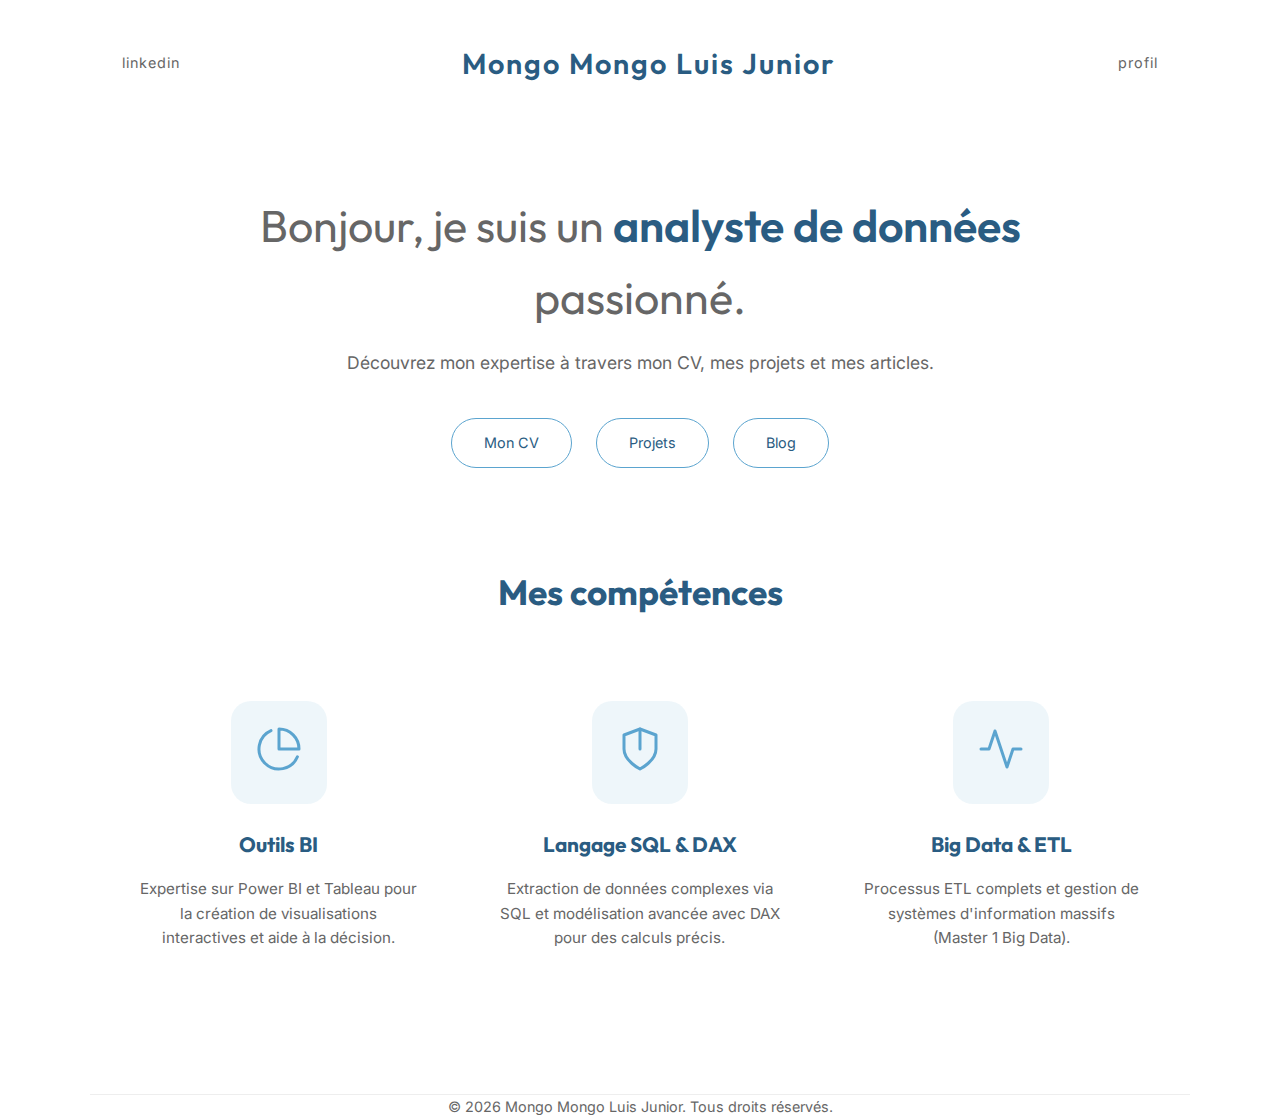
<file: index.html>
<!DOCTYPE html>
<html lang="fr">

<head>
    <meta charset="UTF-8">
    <meta name="viewport" content="width=device-width, initial-scale=1.0">
    <title>Portfolio | Data Analyst</title>
    <link rel="stylesheet" href="style.css">
    <link rel="preconnect" href="https://fonts.googleapis.com">
    <link rel="preconnect" href="https://fonts.gstatic.com" crossorigin>
    <link
        href="https://fonts.googleapis.com/css2?family=Inter:wght@300;400;500;600;700&family=Outfit:wght@300;400;600&display=swap"
        rel="stylesheet">
    <meta name="description"
        content="Portfolio professionnel de Data Analyst inspiré par un design minimaliste et impactant.">
</head>

<body>
    <header>
        <nav class="container">
            <div class="nav-left">
                <a href="https://www.linkedin.com/in/luis-junior-mongo-mongo-b199b4204" target="_blank"
                    class="nav-link">linkedin</a>
            </div>
            <div class="nav-center">
                <h1 class="logo">Mongo Mongo Luis Junior</h1>
            </div>
            <div class="nav-right">
                <a href="profil.html" class="nav-link">profil</a>
            </div>
        </nav>
    </header>

    <main>
        <section class="hero container">
            <div class="hero-content">
                <h2 class="hero-title">Bonjour, je suis un <span class="highlight">analyste de données</span> passionné.
                </h2>
                <p class="hero-subtitle">Découvrez mon expertise à travers mon CV, mes projets et mes articles.</p>
                <div class="hero-btns">
                    <a href="assets/mon cv.pdf" target="_blank" class="btn btn-outline">Mon CV</a>
                    <a href="projets.html" class="btn btn-outline">Projets</a>
                    <a href="blog.html" class="btn btn-outline">Blog</a>
                </div>
            </div>
            </div>
        </section>

        <section class="skills container">
            <h3 class="section-title">Mes compétences</h3>
            <div class="skills-grid">
                <div class="skill-card">
                    <div class="skill-icon">
                        <svg xmlns="http://www.w3.org/2000/svg" width="48" height="48" viewBox="0 0 24 24" fill="none"
                            stroke="currentColor" stroke-width="1.5" stroke-linecap="round" stroke-linejoin="round">
                            <path d="M21.21 15.89A10 10 0 1 1 8 2.83" />
                            <path d="M22 12A10 10 0 0 0 12 2v10z" />
                        </svg>
                    </div>
                    <h4 class="skill-name">Outils BI</h4>
                    <p class="skill-text">Expertise sur Power BI et Tableau pour la création de visualisations
                        interactives et aide à la décision.</p>
                </div>
                <div class="skill-card">
                    <div class="skill-icon">
                        <svg xmlns="http://www.w3.org/2000/svg" width="48" height="48" viewBox="0 0 24 24" fill="none"
                            stroke="currentColor" stroke-width="1.5" stroke-linecap="round" stroke-linejoin="round">
                            <path d="M12 22s8-4 8-10V5l-8-3-8 3v7c0 6 8 10 8 10z" />
                            <path d="M12 12V2" />
                        </svg>
                    </div>
                    <h4 class="skill-name">Langage SQL & DAX</h4>
                    <p class="skill-text">Extraction de données complexes via SQL et modélisation avancée avec DAX pour
                        des calculs précis.</p>
                </div>
                <div class="skill-card">
                    <div class="skill-icon">
                        <svg xmlns="http://www.w3.org/2000/svg" width="48" height="48" viewBox="0 0 24 24" fill="none"
                            stroke="currentColor" stroke-width="1.5" stroke-linecap="round" stroke-linejoin="round">
                            <polyline points="22 12 18 12 15 21 9 3 6 12 2 12" />
                        </svg>
                    </div>
                    <h4 class="skill-name">Big Data & ETL</h4>
                    <p class="skill-text">Processus ETL complets et gestion de systèmes d'information massifs (Master 1
                        Big Data).</p>
                </div>
            </div>
        </section>
    </main>

    <footer class="container">
        <p>&copy; 2026 Mongo Mongo Luis Junior. Tous droits réservés.</p>
    </footer>

    <script>
        // Simple animations on appearance
        const observerOptions = {
            threshold: 0.1
        };

        const observer = new IntersectionObserver((entries) => {
            entries.forEach(entry => {
                if (entry.isIntersecting) {
                    entry.target.classList.add('visible');
                }
            });
        }, observerOptions);

        document.querySelectorAll('.skill-card, .hero-content, .hero-image-container').forEach(el => {
            el.classList.add('fade-in');
            observer.observe(el);
        });
    </script>
</body>

</html>
</file>
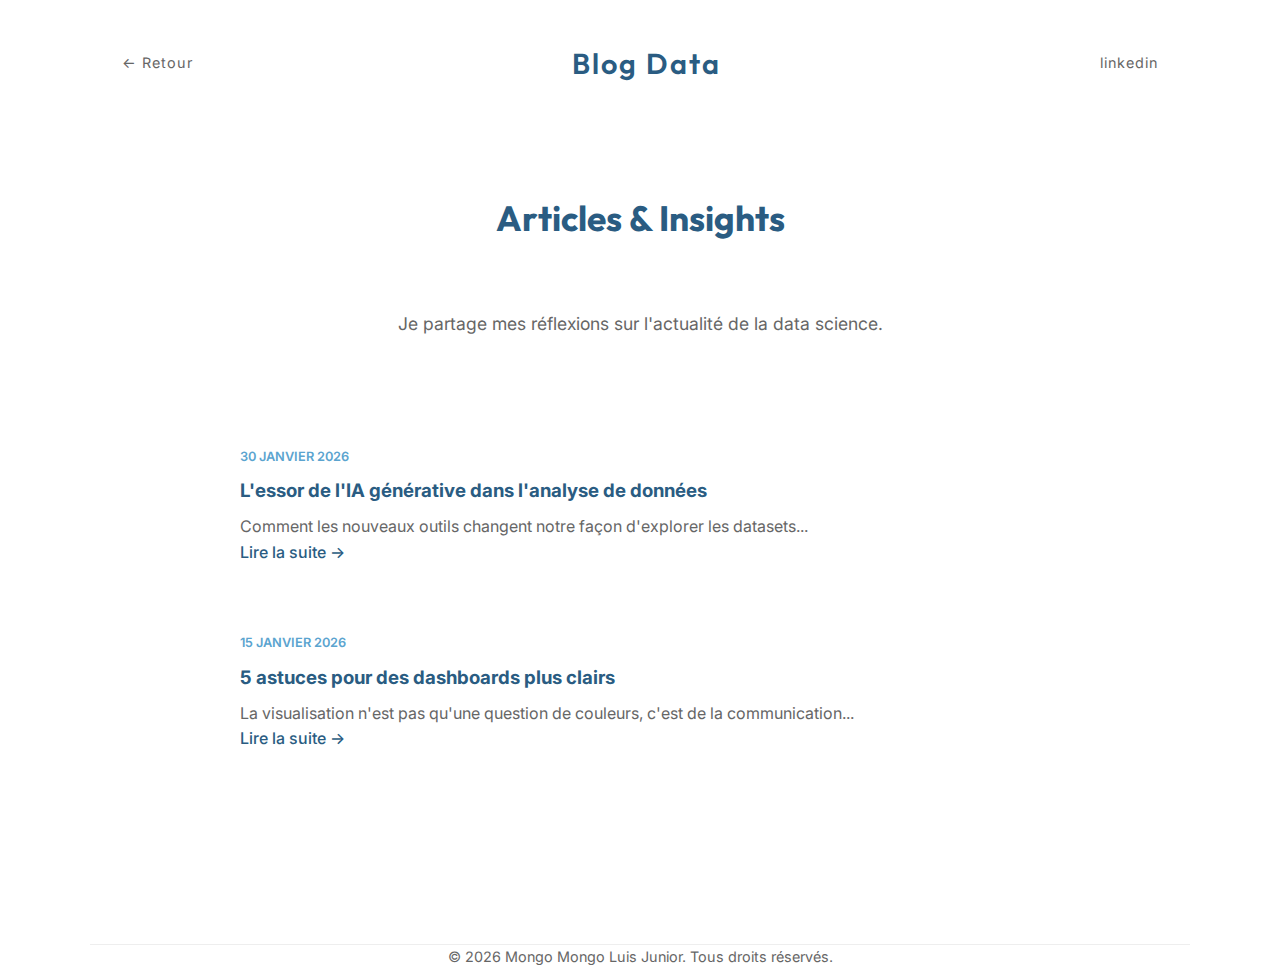
<file: blog.html>
<!DOCTYPE html>
<html lang="fr">

<head>
    <meta charset="UTF-8">
    <meta name="viewport" content="width=device-width, initial-scale=1.0">
    <title>Blog | Mongo Mongo Luis Junior</title>
    <link rel="stylesheet" href="style.css">
    <link
        href="https://fonts.googleapis.com/css2?family=Inter:wght@300;400;500;600;700&family=Outfit:wght@300;400;600&display=swap"
        rel="stylesheet">
</head>

<body>
    <header>
        <nav class="container">
            <div class="nav-left">
                <a href="index.html" class="nav-link">← Retour</a>
            </div>
            <div class="nav-center">
                <h1 class="logo">Blog Data</h1>
            </div>
            <div class="nav-right">
                <a href="#" class="nav-link">linkedin</a>
            </div>
        </nav>
    </header>

    <main class="container">
        <section class="page-header" style="text-align: center; padding: 4rem 0;">
            <h2 class="section-title">Articles & Insights</h2>
            <p class="hero-subtitle">Je partage mes réflexions sur l'actualité de la data science.</p>
        </section>

        <section class="blog-list" style="max-width: 800px; margin: 0 auto; padding-bottom: 8rem;">
            <article style="margin-bottom: 4rem;">
                <span style="color: var(--accent-color); font-size: 0.8rem; font-weight: 600;">30 JANVIER 2026</span>
                <h3 style="color: var(--primary-color); margin: 0.5rem 0;">L'essor de l'IA générative dans l'analyse de
                    données</h3>
                <p style="color: var(--text-light);">Comment les nouveaux outils changent notre façon d'explorer les
                    datasets...</p>
                <a href="#" style="color: var(--primary-color); text-decoration: none; font-weight: 500;">Lire la suite
                    →</a>
            </article>
            <article style="margin-bottom: 4rem;">
                <span style="color: var(--accent-color); font-size: 0.8rem; font-weight: 600;">15 JANVIER 2026</span>
                <h3 style="color: var(--primary-color); margin: 0.5rem 0;">5 astuces pour des dashboards plus clairs
                </h3>
                <p style="color: var(--text-light);">La visualisation n'est pas qu'une question de couleurs, c'est de la
                    communication...</p>
                <a href="#" style="color: var(--primary-color); text-decoration: none; font-weight: 500;">Lire la suite
                    →</a>
            </article>
        </section>
    </main>

    <footer class="container">
        <p>&copy; 2026 Mongo Mongo Luis Junior. Tous droits réservés.</p>
    </footer>
</body>

</html>
</file>
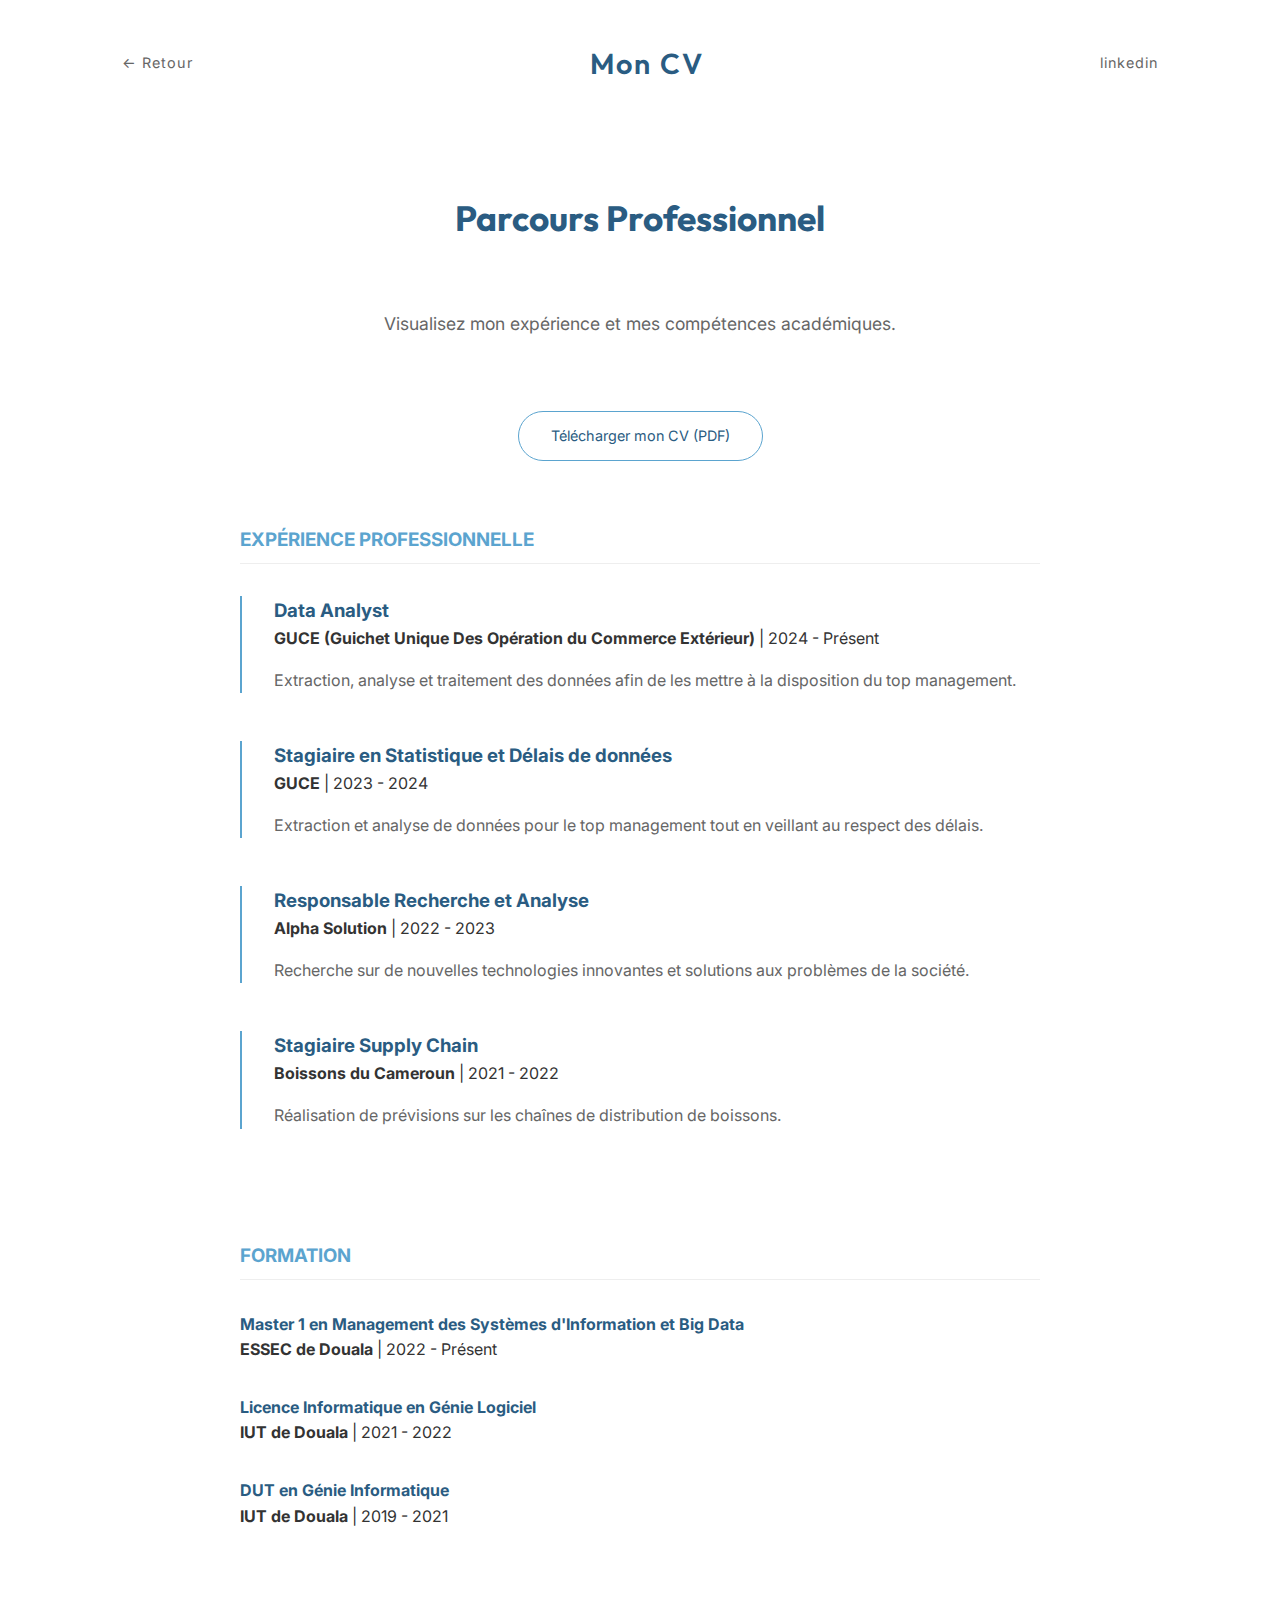
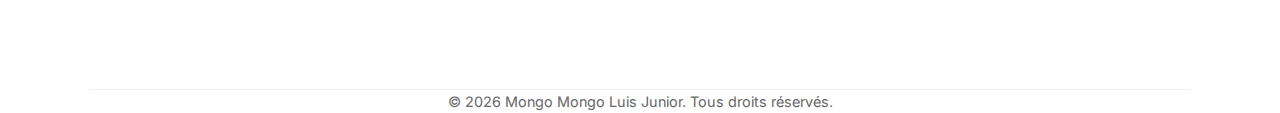
<file: cv.html>
<!DOCTYPE html>
<html lang="fr">

<head>
    <meta charset="UTF-8">
    <meta name="viewport" content="width=device-width, initial-scale=1.0">
    <title>CV | Mongo Mongo Luis Junior</title>
    <link rel="stylesheet" href="style.css">
    <link
        href="https://fonts.googleapis.com/css2?family=Inter:wght@300;400;500;600;700&family=Outfit:wght@300;400;600&display=swap"
        rel="stylesheet">
</head>

<body>
    <header>
        <nav class="container">
            <div class="nav-left">
                <a href="index.html" class="nav-link">← Retour</a>
            </div>
            <div class="nav-center">
                <h1 class="logo">Mon CV</h1>
            </div>
            <div class="nav-right">
                <a href="https://www.linkedin.com/in/luis-junior-mongo-mongo-b199b4204" target="_blank"
                    class="nav-link">linkedin</a>
            </div>
        </nav>
    </header>

    <main class="container">
        <section class="page-header" style="text-align: center; padding: 4rem 0;">
            <h2 class="section-title">Parcours Professionnel</h2>
            <p class="hero-subtitle">Visualisez mon expérience et mes compétences académiques.</p>
            <a href="assets/mon cv.pdf" target="_blank" class="btn btn-outline"
                style="display: inline-block; margin-top: 2rem;">Télécharger mon CV (PDF)</a>
        </section>

        <section class="cv-content" style="max-width: 800px; margin: 0 auto; padding-bottom: 4rem;">
            <h3
                style="margin-bottom: 2rem; border-bottom: 1px solid #eee; padding-bottom: 0.5rem; color: var(--accent-color);">
                EXPÉRIENCE PROFESSIONNELLE</h3>
            <div class="cv-item"
                style="margin-bottom: 3rem; border-left: 2px solid var(--accent-color); padding-left: 2rem;">
                <h3 style="color: var(--primary-color);">Data Analyst</h3>
                <p><strong>GUCE (Guichet Unique Des Opération du Commerce Extérieur)</strong> | 2024 - Présent</p>
                <p style="margin-top: 1rem; color: var(--text-light);">Extraction, analyse et traitement des données
                    afin de les mettre à la disposition du top management.</p>
            </div>
            <div class="cv-item"
                style="margin-bottom: 3rem; border-left: 2px solid var(--accent-color); padding-left: 2rem;">
                <h3 style="color: var(--primary-color);">Stagiaire en Statistique et Délais de données</h3>
                <p><strong>GUCE</strong> | 2023 - 2024</p>
                <p style="margin-top: 1rem; color: var(--text-light);">Extraction et analyse de données pour le top
                    management tout en veillant au respect des délais.</p>
            </div>
            <div class="cv-item"
                style="margin-bottom: 3rem; border-left: 2px solid var(--accent-color); padding-left: 2rem;">
                <h3 style="color: var(--primary-color);">Responsable Recherche et Analyse</h3>
                <p><strong>Alpha Solution</strong> | 2022 - 2023</p>
                <p style="margin-top: 1rem; color: var(--text-light);">Recherche sur de nouvelles technologies
                    innovantes et solutions aux problèmes de la société.</p>
            </div>
            <div class="cv-item"
                style="margin-bottom: 3rem; border-left: 2px solid var(--accent-color); padding-left: 2rem;">
                <h3 style="color: var(--primary-color);">Stagiaire Supply Chain</h3>
                <p><strong>Boissons du Cameroun</strong> | 2021 - 2022</p>
                <p style="margin-top: 1rem; color: var(--text-light);">Réalisation de prévisions sur les chaînes de
                    distribution de boissons.</p>
            </div>
        </section>

        <section class="education-content" style="max-width: 800px; margin: 0 auto; padding-bottom: 8rem;">
            <h3
                style="margin-bottom: 2rem; border-bottom: 1px solid #eee; padding-bottom: 0.5rem; color: var(--accent-color);">
                FORMATION</h3>
            <div class="cv-item" style="margin-bottom: 2rem;">
                <h4 style="color: var(--primary-color);">Master 1 en Management des Systèmes d'Information et Big Data
                </h4>
                <p><strong>ESSEC de Douala</strong> | 2022 - Présent</p>
            </div>
            <div class="cv-item" style="margin-bottom: 2rem;">
                <h4 style="color: var(--primary-color);">Licence Informatique en Génie Logiciel</h4>
                <p><strong>IUT de Douala</strong> | 2021 - 2022</p>
            </div>
            <div class="cv-item" style="margin-bottom: 2rem;">
                <h4 style="color: var(--primary-color);">DUT en Génie Informatique</h4>
                <p><strong>IUT de Douala</strong> | 2019 - 2021</p>
            </div>
        </section>
    </main>

    <footer class="container">
        <p>&copy; 2026 Mongo Mongo Luis Junior. Tous droits réservés.</p>
    </footer>
</body>

</html>
</file>
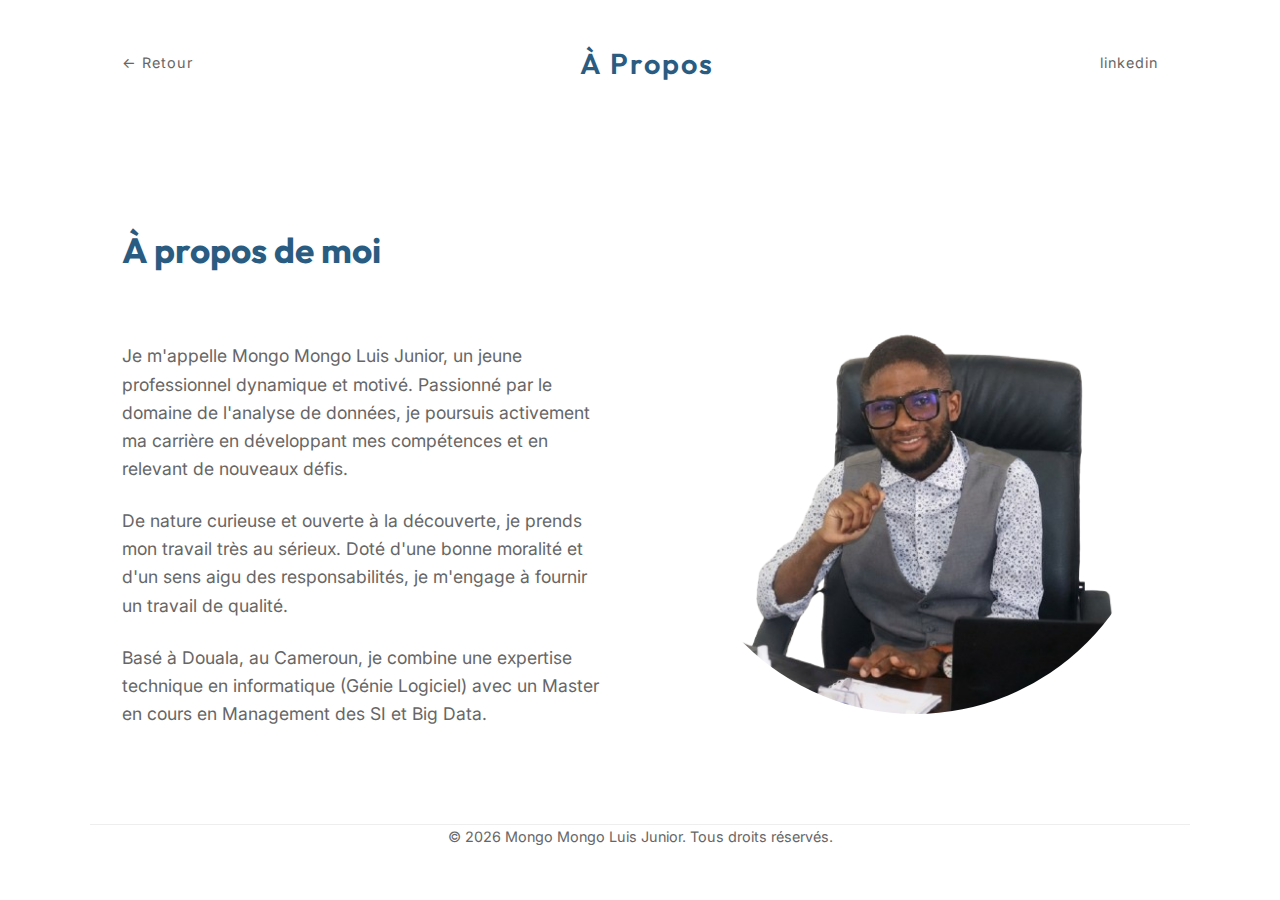
<file: profil.html>
<!DOCTYPE html>
<html lang="fr">

<head>
    <meta charset="UTF-8">
    <meta name="viewport" content="width=device-width, initial-scale=1.0">
    <title>Profil | Mongo Mongo Luis Junior</title>
    <link rel="stylesheet" href="style.css">
    <link
        href="https://fonts.googleapis.com/css2?family=Inter:wght@300;400;500;600;700&family=Outfit:wght@300;400;600&display=swap"
        rel="stylesheet">
</head>

<body>
    <header>
        <nav class="container">
            <div class="nav-left">
                <a href="index.html" class="nav-link">← Retour</a>
            </div>
            <div class="nav-center">
                <h1 class="logo">À Propos</h1>
            </div>
            <div class="nav-right">
                <a href="https://www.linkedin.com/in/luis-junior-mongo-mongo-b199b4204" target="_blank"
                    class="nav-link">linkedin</a>
            </div>
        </nav>
    </header>

    <main class="container">
        <section class="profile-about"
            style="display: flex; align-items: center; gap: 4rem; padding: 6rem 0; flex-wrap: wrap;">
            <div style="flex: 1; min-width: 300px;">
                <h2 class="section-title" style="text-align: left;">À propos de moi</h2>
                <p style="color: var(--text-light); margin-bottom: 1.5rem; font-size: 1.1rem;">Je m'appelle Mongo Mongo
                    Luis Junior, un jeune professionnel dynamique et motivé. Passionné par le domaine de l'analyse de
                    données, je poursuis activement ma carrière en développant mes compétences et en relevant de
                    nouveaux défis.</p>
                <p style="color: var(--text-light); margin-bottom: 1.5rem; font-size: 1.1rem;">De nature curieuse et
                    ouverte à la découverte, je prends mon travail très au sérieux. Doté d'une bonne moralité et d'un
                    sens aigu des responsabilités, je m'engage à fournir un travail de qualité.</p>
                <p style="color: var(--text-light); font-size: 1.1rem;">Basé à Douala, au Cameroun, je combine une
                    expertise technique en informatique (Génie Logiciel) avec un Master en cours en Management des SI et
                    Big Data.</p>
            </div>
            <div style="flex: 1; min-width: 300px;">
                <img src="assets/imgpro.png" alt="Mongo Mongo Luis Junior" class="profile-img">
            </div>
        </section>
    </main>

    <footer class="container">
        <p>&copy; 2026 Mongo Mongo Luis Junior. Tous droits réservés.</p>
    </footer>
</body>

</html>
</file>
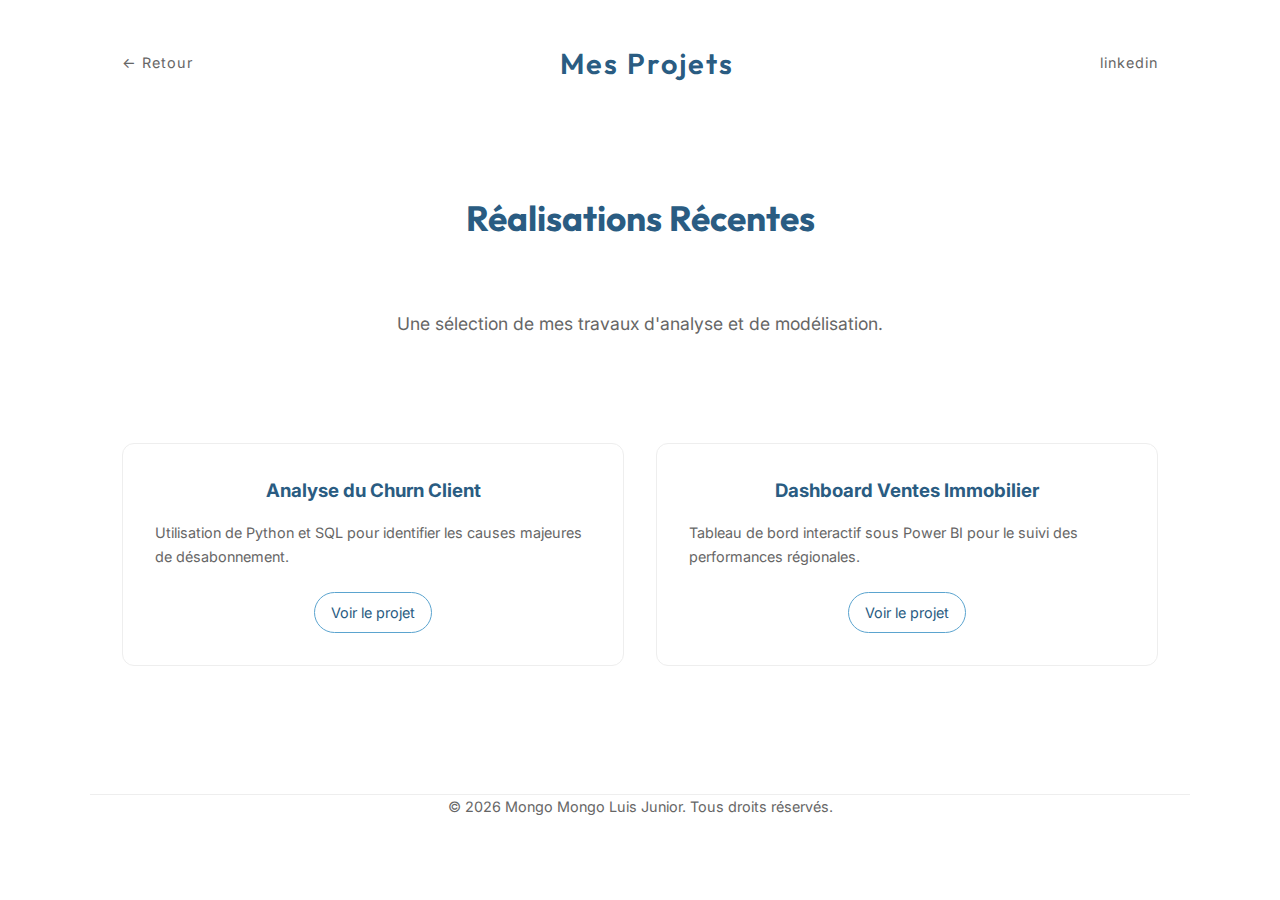
<file: projets.html>
<!DOCTYPE html>
<html lang="fr">

<head>
    <meta charset="UTF-8">
    <meta name="viewport" content="width=device-width, initial-scale=1.0">
    <title>Projets | Mongo Mongo Luis Junior</title>
    <link rel="stylesheet" href="style.css">
    <link
        href="https://fonts.googleapis.com/css2?family=Inter:wght@300;400;500;600;700&family=Outfit:wght@300;400;600&display=swap"
        rel="stylesheet">
</head>

<body>
    <header>
        <nav class="container">
            <div class="nav-left">
                <a href="index.html" class="nav-link">← Retour</a>
            </div>
            <div class="nav-center">
                <h1 class="logo">Mes Projets</h1>
            </div>
            <div class="nav-right">
                <a href="#" class="nav-link">linkedin</a>
            </div>
        </nav>
    </header>

    <main class="container">
        <section class="page-header" style="text-align: center; padding: 4rem 0;">
            <h2 class="section-title">Réalisations Récentes</h2>
            <p class="hero-subtitle">Une sélection de mes travaux d'analyse et de modélisation.</p>
        </section>

        <div class="projects-grid"
            style="display: grid; grid-template-columns: repeat(auto-fit, minmax(300px, 1fr)); gap: 2rem; padding-bottom: 8rem;">
            <div class="skill-card"
                style="border: 1px solid #eee; padding: 2rem; border-radius: 12px; text-align: left;">
                <h3 style="color: var(--primary-color); margin-bottom: 1rem;">Analyse du Churn Client</h3>
                <p style="color: var(--text-light); font-size: 0.9rem;">Utilisation de Python et SQL pour identifier les
                    causes majeures de désabonnement.</p>
                <a href="#" class="btn btn-outline"
                    style="display: inline-block; margin-top: 1.5rem; padding: 0.5rem 1rem;">Voir le projet</a>
            </div>
            <div class="skill-card"
                style="border: 1px solid #eee; padding: 2rem; border-radius: 12px; text-align: left;">
                <h3 style="color: var(--primary-color); margin-bottom: 1rem;">Dashboard Ventes Immobilier</h3>
                <p style="color: var(--text-light); font-size: 0.9rem;">Tableau de bord interactif sous Power BI pour le
                    suivi des performances régionales.</p>
                <a href="#" class="btn btn-outline"
                    style="display: inline-block; margin-top: 1.5rem; padding: 0.5rem 1rem;">Voir le projet</a>
            </div>
        </div>
    </main>

    <footer class="container">
        <p>&copy; 2026 Mongo Mongo Luis Junior. Tous droits réservés.</p>
    </footer>
</body>

</html>
</file>
<file: style.css>
:root {
    --primary-color: #2A5C82;
    --text-color: #333333;
    --text-light: #666666;
    --bg-color: #ffffff;
    --accent-color: #5BA4CF;
    --font-main: 'Inter', sans-serif;
    --font-heading: 'Outfit', sans-serif;
    --container-width: 1100px;
    --transition: all 0.3s cubic-bezier(0.4, 0, 0.2, 1);
}

* {
    margin: 0;
    padding: 0;
    box-sizing: border-box;
}

body {
    font-family: var(--font-main);
    color: var(--text-color);
    background-color: var(--bg-color);
    line-height: 1.6;
    overflow-x: hidden;
}

.container {
    max-width: var(--container-width);
    margin: 0 auto;
    padding: 0 2rem;
}

/* Header & Nav */
header {
    padding: 2.5rem 0;
}

nav {
    display: flex;
    justify-content: space-between;
    align-items: center;
}

.nav-link {
    text-decoration: none;
    color: var(--text-light);
    font-size: 0.9rem;
    letter-spacing: 1px;
    transition: var(--transition);
}

.nav-link:hover {
    color: var(--primary-color);
}

.logo {
    font-family: var(--font-heading);
    font-weight: 600;
    font-size: 1.8rem;
    color: var(--primary-color);
    letter-spacing: 2px;
}

/* Hero Section */
.hero {
    text-align: center;
    padding: 4rem 0 2rem;
}

.hero-title {
    font-family: var(--font-heading);
    font-size: 2.8rem;
    font-weight: 400;
    color: var(--text-light);
    margin-bottom: 1rem;
    max-width: 800px;
    margin-left: auto;
    margin-right: auto;
}

.hero-title .highlight {
    color: var(--primary-color);
    font-weight: 600;
}

.hero-subtitle {
    color: var(--text-light);
    font-size: 1.1rem;
    margin-bottom: 2.5rem;
}

.hero-btns {
    display: flex;
    justify-content: center;
    gap: 1.5rem;
    margin-bottom: 4rem;
}

.btn {
    padding: 0.8rem 2rem;
    border-radius: 50px;
    text-decoration: none;
    font-size: 0.9rem;
    transition: var(--transition);
    border: 1.5px solid var(--accent-color);
}

.btn-outline {
    color: var(--primary-color);
    background: transparent;
}

.btn-outline:hover {
    background: var(--primary-color);
    color: white;
    border-color: var(--primary-color);
    transform: translateY(-2px);
}

.hero-image-container {
    width: 100%;
    max-width: 900px;
    height: 350px;
    /* Réduit de 450px à 350px */
    margin-left: auto;
    margin-right: auto;
    border-radius: 12px;
    overflow: hidden;
    margin-bottom: 6rem;
    box-shadow: 0 20px 40px rgba(0, 0, 0, 0.1);
}

.hero-image {
    width: 100%;
    height: 100%;
    object-fit: cover;
    transition: transform 0.5s ease;
}

.hero-image-container:hover .hero-image {
    transform: scale(1.03);
}

/* Profile Section */
.profile-img {
    width: 100%;
    aspect-ratio: 1 / 1;
    object-fit: cover;
    border-radius: 50%;
    border: none;
    box-shadow: none;
}

/* Skills Section */
.skills {
    padding-bottom: 8rem;
    text-align: center;
}

.section-title {
    font-family: var(--font-heading);
    font-size: 2.2rem;
    color: var(--primary-color);
    margin-bottom: 4rem;
}

.skills-grid {
    display: grid;
    grid-template-columns: repeat(3, 1fr);
    gap: 3rem;
}

.skill-card {
    display: flex;
    flex-direction: column;
    align-items: center;
    padding: 1rem;
    transition: var(--transition);
}

.skill-icon {
    color: var(--accent-color);
    margin-bottom: 1.5rem;
    background: rgba(91, 164, 207, 0.1);
    padding: 1.5rem;
    border-radius: 20px;
    transition: var(--transition);
}

.skill-card:hover .skill-icon {
    background: var(--primary-color);
    color: white;
    transform: rotate(5deg);
}

.skill-name {
    font-family: var(--font-heading);
    font-size: 1.3rem;
    margin-bottom: 1rem;
    color: var(--primary-color);
}

.skill-text {
    color: var(--text-light);
    font-size: 0.95rem;
}

/* Footer */
footer {
    padding: 4rem 0;
    border-top: 1px solid #eee;
    text-align: center;
    color: var(--text-light);
    font-size: 0.9rem;
}

/* Animations */
.fade-in {
    opacity: 0;
    transform: translateY(30px);
    transition: opacity 0.8s ease-out, transform 0.8s ease-out;
}

.fade-in.visible {
    opacity: 1;
    transform: translateY(0);
}

/* Responsive */
@media (max-width: 900px) {
    .skills-grid {
        grid-template-columns: 1fr;
        gap: 4rem;
    }

    .hero-title {
        font-size: 2rem;
    }

    .hero-image-container {
        height: 300px;
    }

    .nav-center {
        display: none;
        /* Mobile placeholder */
    }
}
</file>
